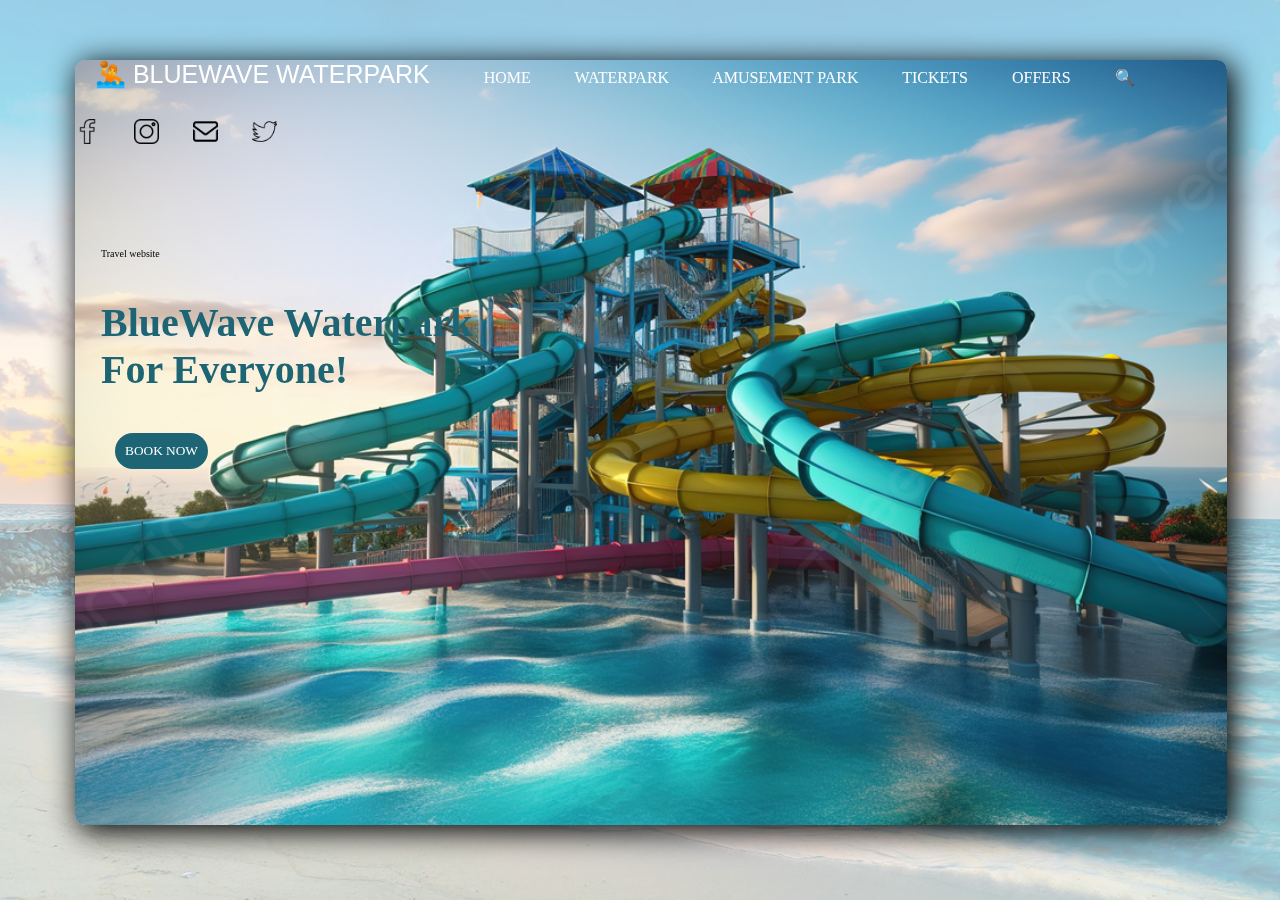
<file: index.html>
<!DOCTYPE html>
<html lang="en">

<head>
    <meta charset="UTF-8">
    <meta name="viewport" content="width=device-width, initial-scale=1.0">
    <link rel="icon" href="./img/w-1.webp" type="image/png" />
    <title>Home page</title>
    <style>
        * {
            padding: 0%;
            margin: 0%;
            box-sizing: border-box;
        }

        body {

            width: 100%;
            height: 100vh;
            background-image: url(./img/background\ img.webp);
            background-size: cover;
            background-repeat: no-repeat;
            background-position: center;
        }

        .main {
            background-color: rgba(255, 255, 255, 0.6);
            position: fixed;
            top: 0;
            left: 0;
            width: 100%;
            height: 100%;
            background: transparent black;
        }
        .container{
            width:90%;
            height: 85%;
            position: relative;
            left:75px;
            box-shadow: 5px 5px 30px 2px black;
            border-radius: 10px ;
            right: 10px;
            top: 60px;
            bottom: 10px;
            background-image: url(./img/w-b.jpg);
            background-size: cover;
            background-repeat: no-repeat;
            background-position: center;
            
        }
        .logo{
            cursor: pointer;
            color: white;
            font-size: 25px;
            margin-right: 50px;
            margin-left: 20px;
            font-family:Impact, Haettenschweiler, 'Arial Narrow Bold', sans-serif;
        }
        .icon{
            cursor: pointer;
           margin-right: 40px;
            color: white;
            text-decoration: none;
           
        }
        .logo-img{
            cursor: pointer;
            margin-right: 30px;
            margin-top: 30px;
        }
        .span{
            font-size: 10px;
            margin-bottom: 40px;
            margin-top: 100px;
        }
        .thick{
            font-size: 40px;
            color: rgb(29, 100, 117);
        }
        .btn{
            border: none;
            background-color: rgb(29, 100, 117);
            color: white;
            padding: 10px;
            border-radius: 20px;
            cursor: pointer;

        }
        .btn-hover{

        }
        .span-1{ font-size: 13px;
            margin-top: 130px;
            margin-left: 10px;
            
        }
        .text{
            display: flex;
            justify-content: center;
            text-align: start;
            align-items: start;
            flex-direction: column;
            margin-left: 26px;

        }
        .boxes{
           
            display: flex;
            flex-direction: row;
          justify-content: space-between;
          border-radius: 30px;
          cursor: pointer;

           

        }
        .box{
           
            margin-right: 50px;
           margin-left: 40px;
            border-radius: 20px;
            width: fit-content;
            border-color: 1px solid aliceblue;
        }
        .img{
            height: 234px;
            width: 240px;
            border: none;
            border-radius: 20px;

            
        }
        .btn-2{
            margin-top: 40px;
            margin-right: 80px;
        }
        
    </style>
</head>

<body>
    <div class="main">
        <div class="container"> 
            <span class="logo">🤽 BLUEWAVE WATERPARK</span>
            <span class="icon">HOME</span>
            <span ><a href="./waterpark.html" class="icon">WATERPARK</a></span>
            <span class="icon">AMUSEMENT PARK</span>
            <span class="icon">TICKETS</span>
            <span class="icon">OFFERS</span>
            <span class="icon">🔍</span>
            <img src="./img/facebook.png" height="25px" class="logo-img">
            <img src="./img/instagram.png" height="25px" class="logo-img">
            <img src="./img/mail-inbox-app.png" height="25px" class="logo-img">
            <img src="./img/twitter.png" height="25px" class="logo-img">


            <div class="text">
                <p class="span">Travel website</p>
                <p class="thick"><b>BlueWave Waterpark </b> <br>
                  <b> For Everyone!<br>
                    </b>
                </p>
               
               
            </div>
            <div class="boxes">
                <div class="box">
                    <button type="button" class="btn btn-2" style="font-family: 'Times New Roman', Times, serif;" >BOOK NOW</button>
                </div>
                
               

            </div>
        </div>
    </div>


</body>

</html>
</file>
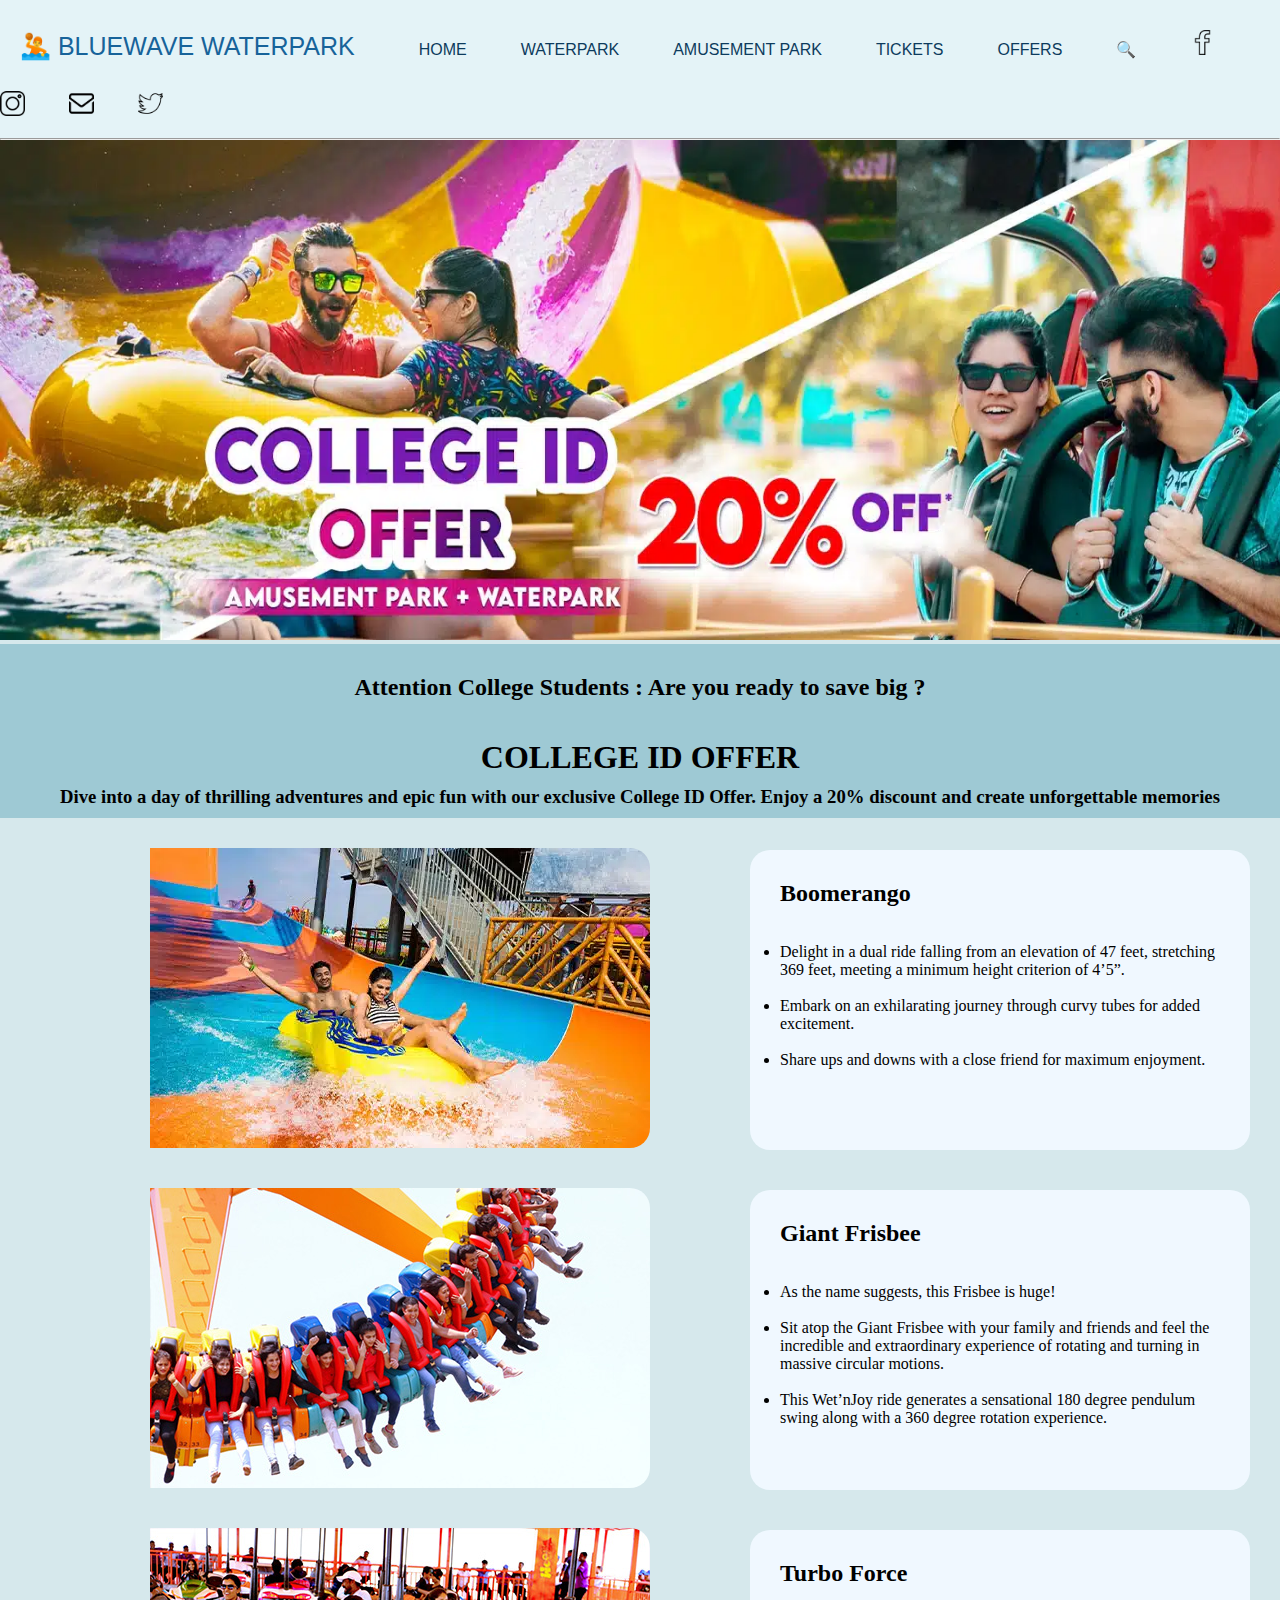
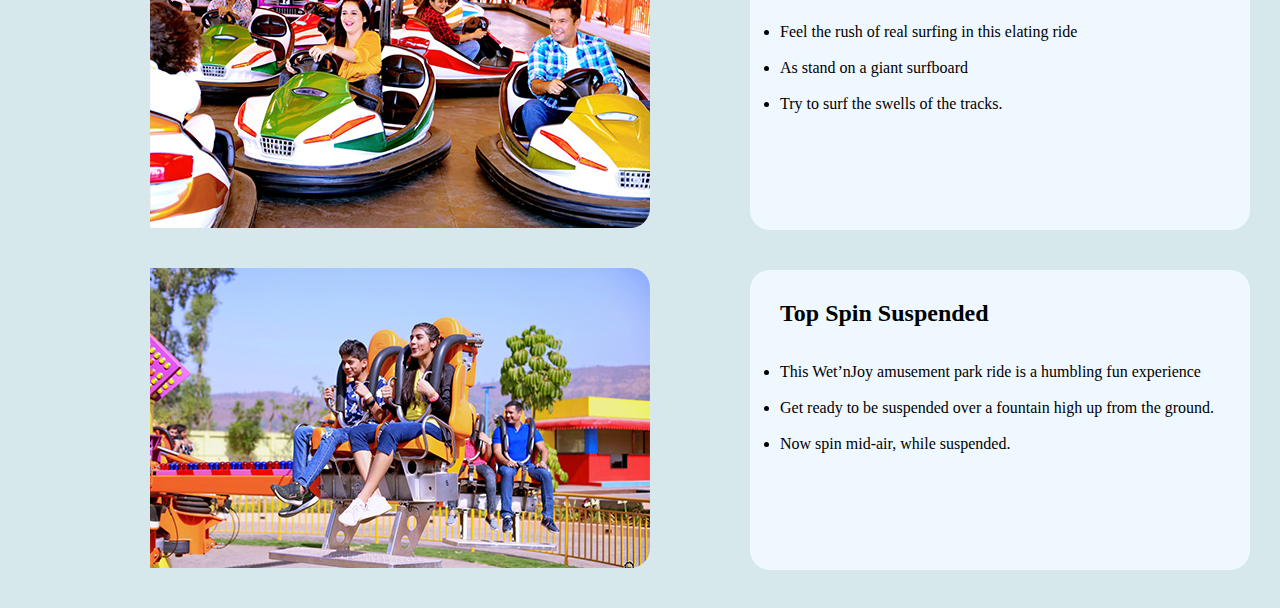
<file: waterpark.html>
<!DOCTYPE html>
<html lang="en">

<head>
    <meta charset="UTF-8">
    <meta name="viewport" content="width=device-width, initial-scale=1.0">
    <title>waterpark</title>
    <style>
        * {
            padding: 0%;
            margin: 0%;
            box-sizing: border-box;
        }

        body {
            background-color: rgb(214, 232, 236);
        }

        .logo {
            cursor: pointer;
            color: rgb(23, 99, 154);
            font-size: 25px;
            margin-right: 60px;
            margin-left: 20px;
            font-family: Impact, Haettenschweiler, 'Arial Narrow Bold', sans-serif;
        }

        .icon {
            cursor: pointer;
            text-decoration: none;
            margin-right: 50px;
            color: rgb(13, 59, 93);
            font-weight: 200;
            text-decoration: none;
            font-family: 'Lucida Sans', 'Lucida Sans Regular', 'Lucida Grande', 'Lucida Sans Unicode', Geneva, Verdana, sans-serif
        }
        .icon:hover {
            transform: scale(1.2);
            transition: 0.5s;
        
        }

        .logo-img {
            cursor: pointer;
            margin-right: 40px;
            margin-top: 30px;
        }

        .span {
            font-size: 10px;
            margin-bottom: 40px;
            margin-top: 100px;
        }

        .thick {
            font-size: 40px;
            color: rgb(29, 100, 117);
        }

        .btn {
            border: none;
            background-color: rgb(29, 100, 117);
            color: white;
            padding: 10px;
            border-radius: 20px;
            cursor: pointer;

        }

        .btn-hover {}

        .span-1 {
            font-size: 13px;
            margin-top: 130px;
            margin-left: 10px;

        }

        .text {
            display: flex;
            justify-content: center;
            text-align: start;
            align-items: start;
            flex-direction: column;
            margin-left: 26px;

        }

        .boxes {

            display: flex;
            flex-direction: row;
            justify-content: space-between;
            border-radius: 30px;
            cursor: pointer;



        }

        .box {

            margin-right: 50px;
            margin-left: 40px;
            border-radius: 20px;
            width: fit-content;
            border-color: 1px solid aliceblue;
        }

        .img {
            height: 234px;
            width: 240px;
            border: none;
            border-radius: 20px;


        }

        .btn-2 {
            margin-top: 40px;
            margin-right: 80px;
        }

        .ctn {
            background-color: rgb(158, 201, 212);
            margin: 0%;
            padding: 0%;
            text-align: center;
            padding: 10px;
        }

        .offer-img {
            height: 500px;
            width: 1430px;
        }

        .attention {
            padding: 20px;
        }

        .rides {
            padding-top: 30px;
            
        }

        .ride1 {
            display: flex;
            flex-direction: row;
            align-items: center;
        }

        .ride-text {
            margin-left: 100px;
        }

        .ride-img {
            padding-left: 150px;
            border-radius: 20px 20px 20px 20px;
        }

        .ride-text-ctn {
            height: 300px;
            width: 500px;
            margin-left: 100px;
            border-radius: 20px;
            text-align:left;
            padding: 30px;
            background-color: aliceblue;
        }
        .fix-header {
            position: sticky;
            left: 0px;
            top: 0px;
           background-color:  rgb(228, 243, 247);
           
        }
        .main-text{
            margin-bottom: 10px;
        }
    </style>
</head>

<body>
    <div class="main fix-header">
        <div class="container">
            <span class="logo">🤽 BLUEWAVE WATERPARK</span>
            <span ><a href="./index.html" class="icon">HOME</a></span>
            <span class="icon">WATERPARK</span>
            <span class="icon">AMUSEMENT PARK</span>
            <span class="icon">TICKETS</span>
            <span class="icon">OFFERS</span>
            <span class="icon">🔍</span>
            <img src="./img/facebook.png" height="25px" class="logo-img">
            <img src="./img/instagram.png" height="25px" class="logo-img">
            <img src="./img/mail-inbox-app.png" height="25px" class="logo-img">
            <img src="./img/twitter.png" height="25px" class="logo-img">

            <br>
            <br>
            <hr>
        </div>
    </div>

    <div>


        <div>
            <img src="./img/offer.webp" class="offer-img">
        </div>
    </div>

    <div class="ctn">
        <h2 class="attention">Attention College Students : Are you ready to save big ? </h2>
        <BR>
        <h1 class="main-text">COLLEGE ID OFFER</h1>

        <h3>
            Dive into a day of thrilling adventures and epic fun with our exclusive College ID Offer. Enjoy a 20%
            discount and create unforgettable memories
        </h3>

    </div>

    <div class="rides">
        <div class="ride1">
            <div>
                <img src="./img/ride-1.webp" class="ride-img">
            </div>
            <div class="ride-text-ctn">
                <p class="ride-text"><h2>Boomerango</h2></p>
                <br>
                <br>
               <ul type="dot">
                 <li>
                    Delight in a dual ride falling from an elevation of 47 feet, stretching 369 feet, meeting a 
                    minimum height criterion of 4’5”.
                 </li>
               </ul>
                <br>
                <ul type="dot">
                   <li>
                    Embark on an exhilarating journey through curvy tubes for added excitement.
                   </li>
                </ul>
                <br>
                <ul type="dot">
                   <li>
                    Share ups and downs with a close friend for maximum enjoyment.
                   </li>
                </ul>
            </div>
        </div>

        <br>
        <br>

        <div class="ride1">
            <div>
                <img src="./img/ride-2.jpg" class="ride-img">
            </div>
            <div class="ride-text-ctn">
                <p class="ride-text"><h2>Giant Frisbee</h2></p>
                <br>
                <br>
               <ul type="dot">
                 <li>
                    As the name suggests, this Frisbee is huge!
                 </li>
               </ul>
                <br>
                <ul type="dot">
                   <li>
                    Sit atop the Giant Frisbee with your family and friends and feel the incredible and extraordinary
                     experience of rotating and turning in massive circular motions.
                   </li>
                </ul>
                <br>
                <ul type="dot">
                   <li>
                     This Wet’nJoy ride generates a sensational 180 degree pendulum swing along with a 360 degree rotation experience.
                   </li>
                </ul>
            </div>
        </div>

        <br>
        <br>
        <div class="ride1">
            <div>
                <img src="./img/ride-3.jpg" class="ride-img">
            </div>
            <div class="ride-text-ctn">
                <p class="ride-text"><h2>Turbo Force</h2></p>
                <br>
                <br>
               <ul type="dot">
                 <li>
                    Feel the rush of real surfing in this elating ride
                 </li>
               </ul>
                <br>
                <ul type="dot">
                   <li>
                     As stand on a giant surfboard                    </li>
                </ul>
                <br>
                <ul type="dot">
                   <li>
                     Try to surf the swells of the tracks.
                   </li>
                </ul>
            </div>

        </div>
        <br>
        <br>
        <div class="ride1">
            <div>
                <img src="./img/ride-4.jpg" class="ride-img">
            </div>
            <div class="ride-text-ctn">
                <p class="ride-text"><h2>Top Spin Suspended
                </h2></p>
                <br>
                <br>
               <ul type="dot">
                 <li>
                    This Wet’nJoy amusement park ride is a humbling fun experience
                 </li>
               </ul>
                <br>
                <ul type="dot">
                   <li>
                    Get ready to be suspended over a fountain high up from the ground.                   </li>
                </ul>
                <br>
                <ul type="dot">
                   <li>
                    Now spin mid-air, while suspended.
                </li>
                </ul>
            </div>

        </div>
        <br>
        <br>


    </div>


    


</body>

</html>
</file>
